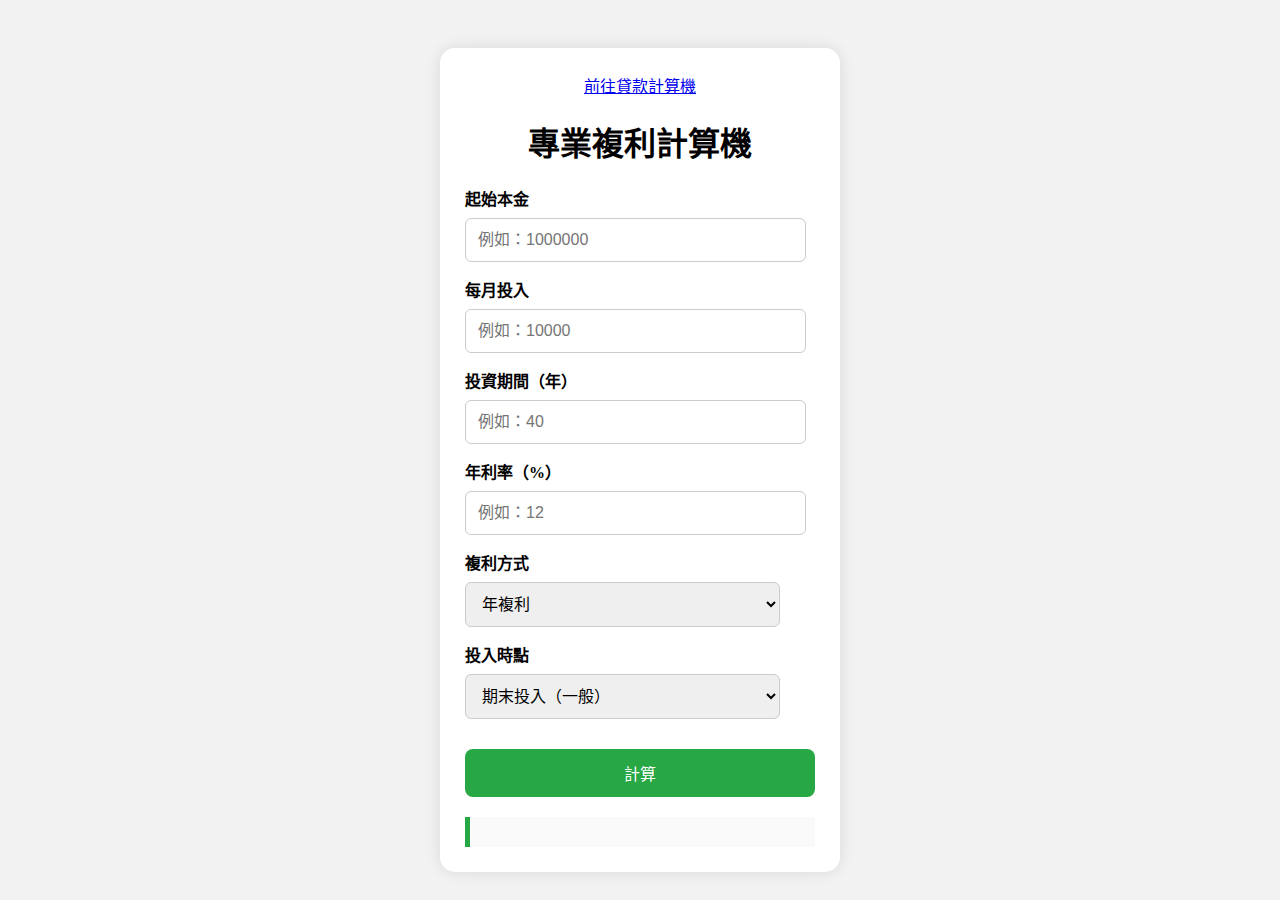
<file: index.html>
<!DOCTYPE html>
<html lang="zh-TW">

<head>
    <meta charset="UTF-8" />
    <meta name="viewport" content="width=device-width, initial-scale=1.0" />
    <title>專業複利計算機</title>
    <link rel="stylesheet" href="css/style.css" />
    <script src="js/tools.js"></script>
</head>

<body>
    <div class="card">
        <div style="text-align: center">
            <a href="calc.html">前往貸款計算機</a>
        </div>
        <h1>專業複利計算機</h1>

        <label>起始本金</label>
        <input type="number" id="start_money" placeholder="例如：1000000">

        <label>每月投入</label>
        <input type="number" id="month_totle" placeholder="例如：10000">

        <label>投資期間（年）</label>
        <input type="number" id="years" placeholder="例如：40">

        <label>年利率（%）</label>
        <input type="number" id="interest_rate" placeholder="例如：12">

        <label>複利方式</label>
        <select id="compound_mode">
            <option value="year">年複利</option>
            <option value="month">月複利</option>
        </select>

        <label>投入時點</label>
        <select id="deposit_time">
            <option value="end">期末投入（一般）</option>
            <option value="begin">期初投入（較高收益）</option>
        </select>

        <button onclick="calu()">計算</button>

        <div class="result" id="result"></div>

    </div>
</body>

</html>
</file>
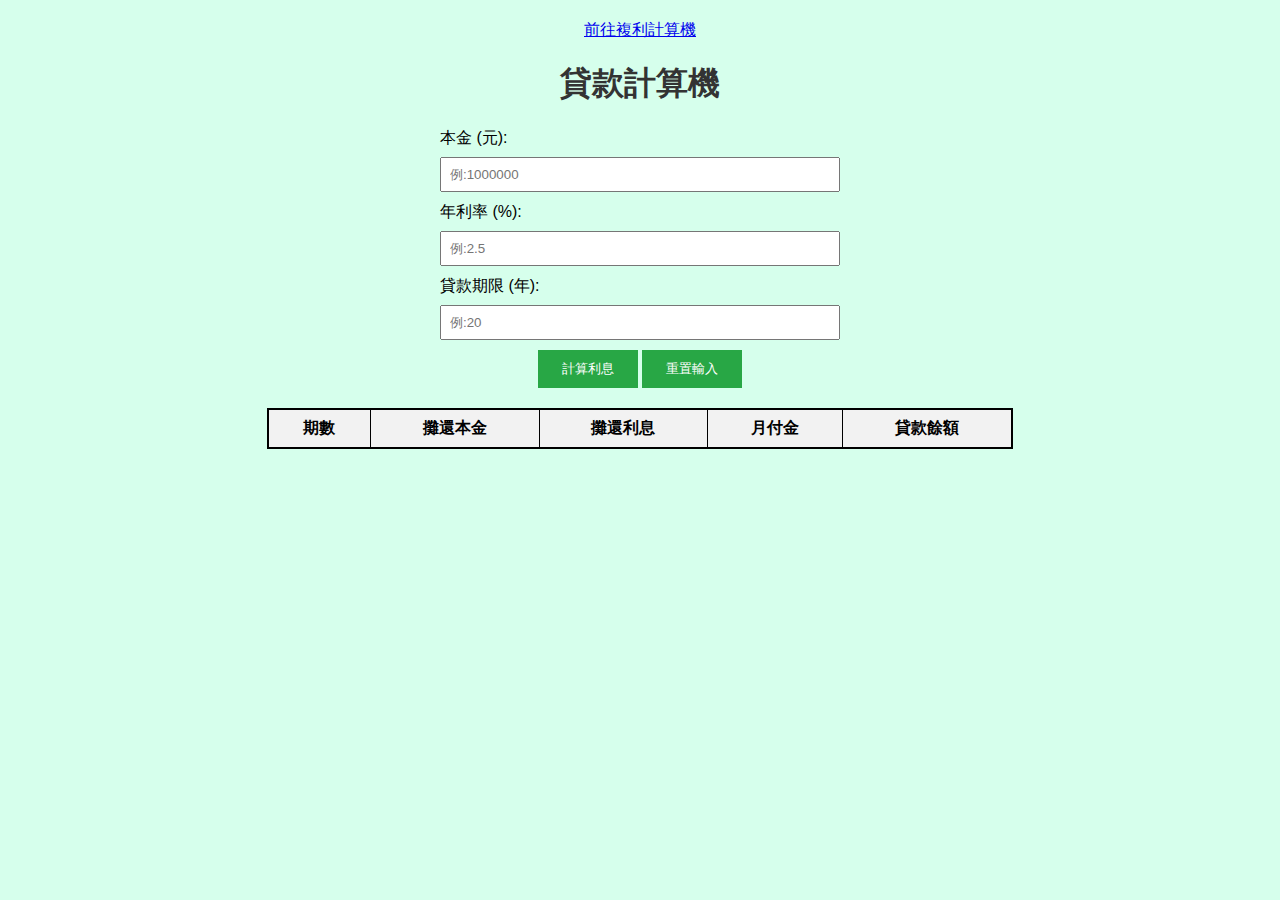
<file: calc.html>
<!DOCTYPE html>
<html lang="zh-Hant">

<head>
  <meta charset="UTF-8">
  <meta name="viewport" content="width=device-width, initial-scale=1.0">
  <title>利息計算機</title>
  <style>
    body {
      text-align: center;
      font-family: Arial, sans-serif;
      margin: 20px;
      background-color: rgb(214, 255, 236);
    }

    h1 {
      color: #333;
    }

    form {
      text-align: left;
      max-width: 400px;
      margin: 0 auto;
    }

    label {
      display: block;
      margin-bottom: 8px;
    }

    input[type="number"] {
      width: 100%;
      padding: 8px;
      margin-bottom: 10px;
      box-sizing: border-box;
    }

    .buttons {
      text-align: center;
    }

    button {
      width: 100px;
      padding: 10px 15px;
      background-color: #28a745;
      color: white;
      border: none;
      cursor: pointer;
    }

    button:hover {
      background-color: #218838;
    }

    table {
      border-collapse: collapse;
      border: 1px solid;
      margin: 0 auto;
      width: 100%;
    }

    th,
    td {
      border: 1px solid;
      padding: 8px;
      text-align: center;
    }

    td {
      background-color: rgb(255, 255, 255);
    }

    thead {
      background-color: #f2f2f2;
    }

    #tableContainer {
      max-height: 400px;
      overflow-y: auto;
      border: 1px solid black;
      width: 60%;
      margin: 0 auto;
    }

    @media screen and (max-width: 1024px) {
      #tableContainer {
        width: 80%;
      }
    }

    @media screen and (max-width: 600px) {
      #tableContainer {
        width: 100%;
      }
    }
  </style>
</head>

<body>
  <a href="index.html">前往複利計算機</a>
  <h1>貸款計算機</h1>

  <form action="">
    <label for="principal">本金 (元):</label>
    <input type="number" id="principal" name="principal" required placeholder="例:1000000">
    <br>
    <label for="rate">年利率 (%):</label>
    <input type="number" id="rate" name="rate" step="0.01" required placeholder="例:2.5">
    <br>
    <label for="time">貸款期限 (年):</label>
    <input type="number" id="time" name="time" required placeholder="例:20">
    <br>
    <div class="buttons">
      <button type="button" id="calc">計算利息</button>
      <button type="button" onclick="reset_input()">重置輸入</button>
    </div>
  </form>
  <div id="result" style="margin-top: 20px;">

  </div>
  <div id="tableContainer">
    <table id="resultTable">

      <thead>
        <tr>
          <th>期數</th>
          <th>攤還本金</th>
          <th>攤還利息</th>
          <th>月付金</th>
          <th>貸款餘額</th>
        </tr>
      </thead>
      <tbody>
        <tr>

        </tr>
      </tbody>
    </table>
  </div>




</body>


<script>
  const principalEl = document.querySelector('#principal');
  const rateEl = document.querySelector('#rate');
  const timeEl = document.querySelector('#time');
  const calcEl = document.querySelector('#calc');
  const resultEl = document.querySelector('#result');
  const resultTableEl = document.querySelector('#resultTable tbody');


  console.log(principalEl, rateEl, timeEl, calcEl, resultEl, resultTableEl);

  function reset_input() {
    principalEl.value = '';
    rateEl.value = '';
    timeEl.value = '';
    resultEl.innerHTML = '';
    resultTableEl.innerHTML = '';
  }

  calcEl.addEventListener("click", () => {
    let principal = principalEl.value;
    let rate = rateEl.value;
    let time = timeEl.value;

    //還款月數
    let months = time * 12;
    //月利率
    let moth_rate = rate / 100 / 12;


    // 1.計算每個月應還本金
    let month_pay = Math.round(principal / months);
    let tempHtml = "";
    console.log(principal, rate, time, months, moth_rate, month_pay);

    let total_interest = 0;
    for (let i = 0; i < months; i++) {
      //計算每個月利息
      let interest = Math.round(principal * moth_rate);
      total_interest += interest;
      //本金減去每個月應還本金
      principal -= month_pay;
      //每月應還(本金+利息),剩餘貸款


      tempHtml += "<tr>";
      if (i == months - 1) {
        tempHtml = `<td>${i + 1}</td><td>${month_pay}</td><td>${interest}</td><td>${month_pay + interest + principal}</td><td>${0}</td>`;
      } else {
        tempHtml = `<td>${i + 1}</td><td>${month_pay}</td><td>${interest}</td><td>${month_pay + interest}</td><td>${principal}</td>`;
        tempHtml += "</tr>";
      }
      resultEl.innerHTML = `<h1>貸款金額:${principalEl.value} 總利息支出:${total_interest}總金額:${Number(principalEl.value) + Number(total_interest)}</h1>`;
      resultTableEl.innerHTML += tempHtml;
    }
  })
</script>



</html>
</file>
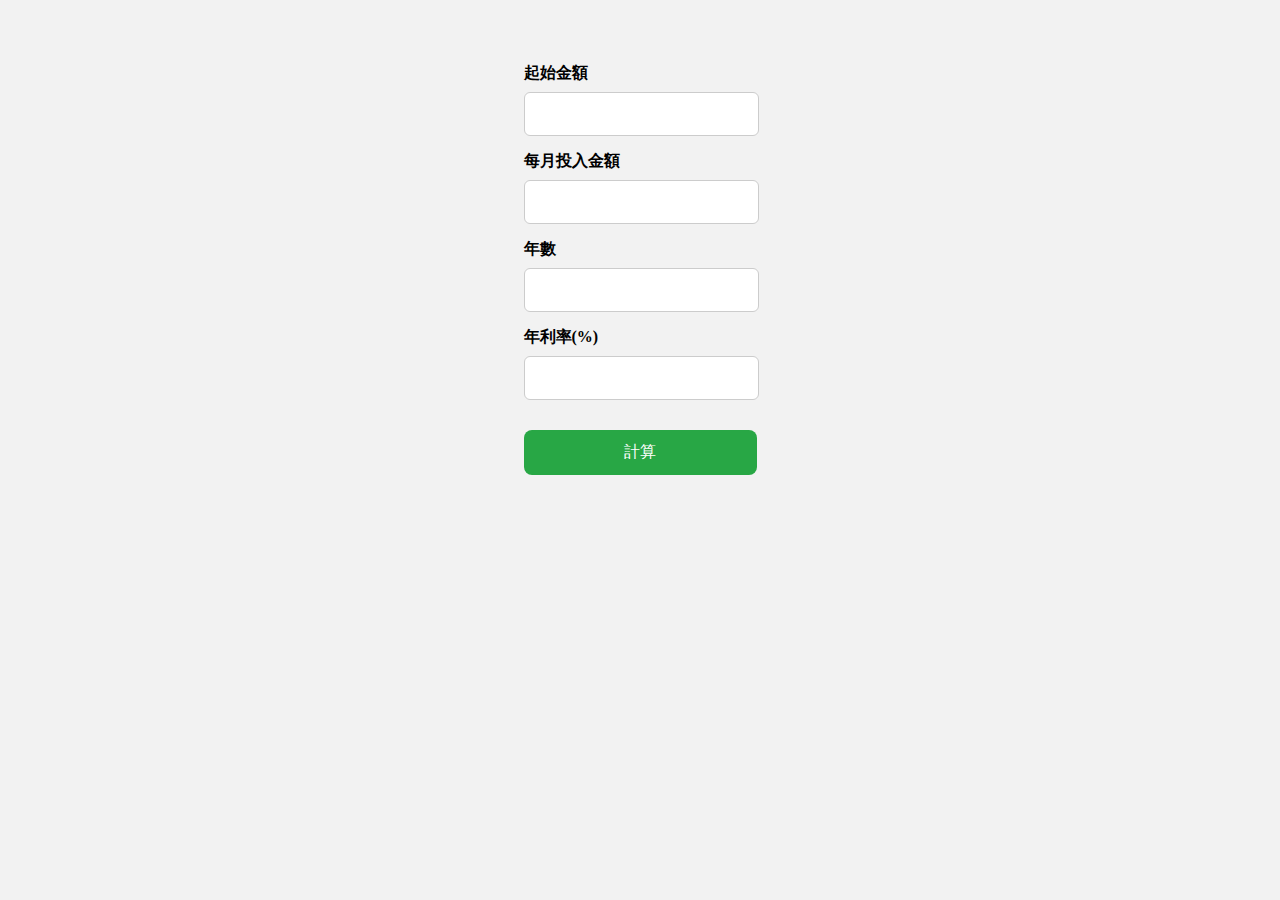
<file: num.html>
<!DOCTYPE html>
<html lang="en">

<head>
    <meta charset="UTF-8">
    <meta name="viewport" content="width=device-width, initial-scale=1.0">
    <title>複利計算機!</title>
    <link rel="stylesheet" href="css/style.css">
    <script src="js/tools.js"></script>
</head>

<body>
    <form action="">
        <label for="start_money">起始金額</label>
        <input type="text" id="start_money" name="start_money">
        <br>
        <label for="month_totle">每月投入金額</label>
        <input type="text" id="month_totle" name="month_totle">
        <br>
        <label for="years">年數</label>
        <input type="text" id="years" name="years">
        <br>
        <label for="interest_rate">年利率(%)</label>
        <input type="text" id="interest_rate" name="interest_rate">
        <br>
        <button type="button" onclick="calu()">計算</button>
    </form>
    <script>
        function calu() {
            const start_moneyEl = document.querySelector('#start_money');
            const month_totleEl = document.querySelector('#month_totle');
            const interest_rateEl = document.querySelector('#interest_rate');
            const yearsEl = document.querySelector('#years');


            let start_money = start_moneyEl.value;
            let month_totle = month_totleEl.value;
            let interest_rate = interest_rateEl.value;
            let years = yearsEl.value;

            let result = calulate(start_money, month_totle, interest_rate, years);
            document.write(`經過${years}年後，您的總資產為: ${result}元`);

            console.log(start_money, month_totle, interest_rate, years);
            //document.write(`起始金額: ${start_money} <br> 每月投入金額: ${month_totle} <br> 年利率: ${interest_rate}%`);
        }






    </script>
</body>

</html>
</file>
<file: css/style.css>
body {
    font-family: 'Microsoft JhengHei';
    background:#f2f2f2;
    display:flex;
    justify-content:center;
    padding-top:40px;

  
}

.card {
    width:350px;
    padding:25px;
    background:white;
    box-shadow:0 0 15px rgba(0,0,0,0.1);
    border-radius:15px;
}

.card h1 {
    text-align:center;
}

/* 👉 修改1：加大欄位之間距離 */
label {
    font-weight: bold;
    margin-top: 15px;   /* 原本 15 → 30 */
    display: block;
}

/* 👉 修改2：改善 input 與 select 外觀 */
input, select {
    width: 90%;
    padding: 12px;      
    margin-top: 8px;    
    font-size: 16px;
    border-radius: 6px; 
    border: 1px solid #ccc;
}

button {
    width:100%;
    margin-top:30px; /* ✔ 按鈕與最後欄位拉開一點 */
    padding:12px;
    font-size:16px;
    border:none;
    background:#28a745;
    color:white;
    border-radius:8px;
    cursor:pointer;
}

button:hover {
    background:#218838;
}

.result {
    margin-top:20px;
    padding:15px;
    background:#fafafa;
    border-left:5px solid #28a745;
    font-size:18px;
}
</file>
